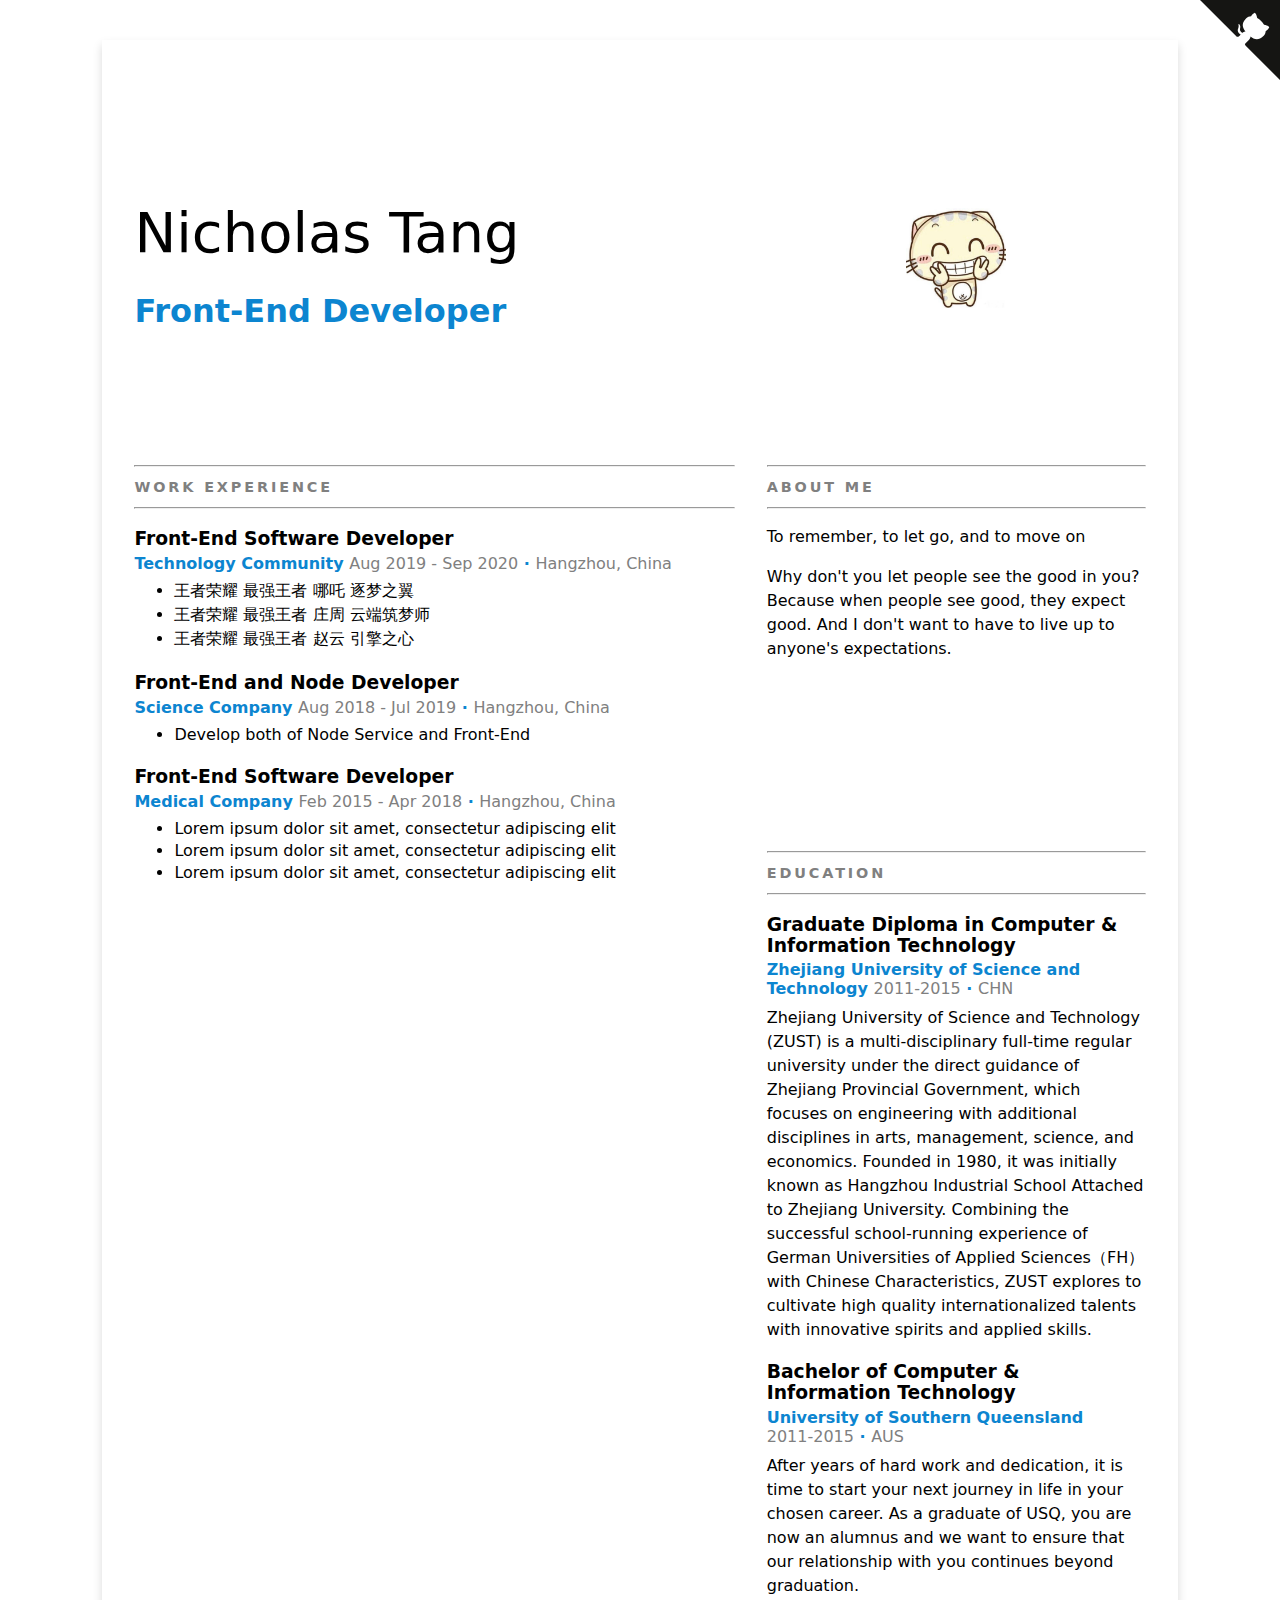
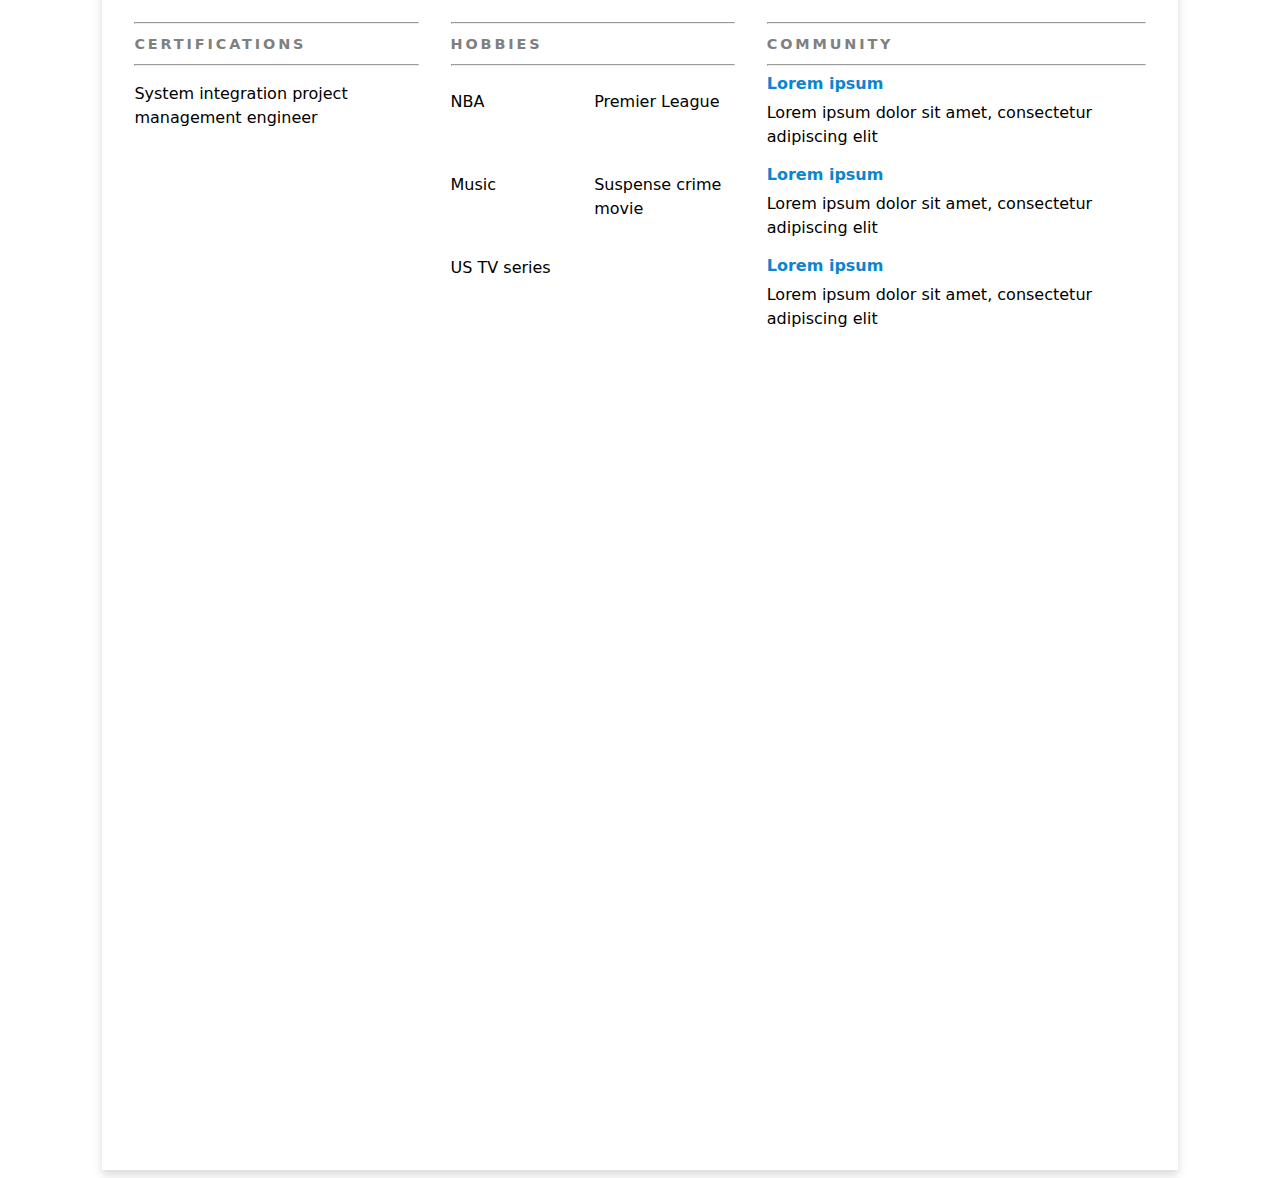
<file: index.html>
<!DOCTYPE html>
<html lang="en">
  <head>
    <meta charset="utf-8" />
    <meta name="viewport" content="width=device-width, initial-scale=1" />
    <title>CSS Grid resume starter</title>
    <link href="index.css" rel="stylesheet" />
    <style>
      body {
      }
      .loading {
        width: 100%;
        white-space: nowrap;
        overflow: hidden;
        animation: type 2s steps(50, end);
      }
      .loading2 {
        width: 100%;
        white-space: nowrap;
        overflow: hidden;
        animation: type2 2s steps(30, end);
      }
      .loading3 {
        width: 100%;
        white-space: nowrap;
        overflow: hidden;
        animation: type2 3.5s steps(30, end);
      }

      @keyframes type {
        from {
          width: 0;
        }
      }
      @keyframes type2 {
        0% {
          width: 0;
        }
        50% {
          width: 0;
        }
        100% {
          width: 100;
        }
      }
    </style>
  </head>

  <body>
    <main class="wrapper">
      <section class="resume">
        <section class="name">
          <div class="intro">
            <h1 class="heading loading2">
              Nicholas Tang
            </h1>
            <h2 class="role loading3">
              Front-End Developer
            </h2>
          </div>
        </section>

        <section class="image">
          <img class="avatar" src="cat.jpeg" alt="grey human avatar" />
        </section>
        <section class="about">
          <hr />
          <h2 class="section-name">
            About me
          </h2>
          <hr />
          <p>To remember, to let go, and to move on</p>
          <p class="">
            Why don't you let people see the good in you? Because when people see good, they expect good. And I don't
            want to have to live up to anyone's expectations.
          </p>
        </section>
        <section class="work">
          <hr />
          <h2 class="section-name">
            Work Experience
          </h2>
          <hr />
          <h3 class="job-title">
            Front-End Software Developer
          </h3>
          <h4 class="institute">
            Technology Community <span class="date">Aug 2019 - Sep 2020</span> ·
            <span class="location">Hangzhou, China</span>
          </h4>
          <ul class="details">
            <li>
              王者荣耀 最强王者 哪吒 逐梦之翼
            </li>
            <li>王者荣耀 最强王者 庄周 云端筑梦师</li>
            <li>
              王者荣耀 最强王者 赵云 引擎之心
            </li>
          </ul>
          <p class="company-blurb"></p>
          <h3 class="job-title">
            Front-End and Node Developer
          </h3>
          <h4 class="institute">
            Science Company <span class="date">Aug 2018 - Jul 2019</span> ·
            <span class="location">Hangzhou, China</span>
          </h4>

          <ul class="details">
            <li>
              Develop both of Node Service and Front-End
            </li>
          </ul>
          <h3 class="job-title">
            Front-End Software Developer
          </h3>
          <h4 class="institute">
            Medical Company <span class="date">Feb 2015 - Apr 2018</span> ·
            <span class="location">Hangzhou, China</span>
          </h4>
          <ul class="details">
            <li>
              Lorem ipsum dolor sit amet, consectetur adipiscing elit
            </li>
            <li>Lorem ipsum dolor sit amet, consectetur adipiscing elit</li>
            <li>
              Lorem ipsum dolor sit amet, consectetur adipiscing elit
            </li>
          </ul>
        </section>
        <section class="education">
          <hr />
          <h2 class="section-name">
            Education
          </h2>
          <hr />
          <h3 class="degree">
            Graduate Diploma in Computer & Information Technology
          </h3>
          <h4 class="institute">
            Zhejiang University of Science and Technology
            <span class="date">2011-2015</span> ·
            <span class="location">CHN</span>
          </h4>

          <p class="details">
            Zhejiang University of Science and Technology (ZUST) is a multi-disciplinary full-time regular university
            under the direct guidance of Zhejiang Provincial Government, which focuses on engineering with additional
            disciplines in arts, management, science, and economics. Founded in 1980, it was initially known as Hangzhou
            Industrial School Attached to Zhejiang University. Combining the successful school-running experience of
            German Universities of Applied Sciences（FH） with Chinese Characteristics, ZUST explores to cultivate high
            quality internationalized talents with innovative spirits and applied skills.
          </p>
          <h3 class="degree">
            Bachelor of Computer & Information Technology
          </h3>
          <h4 class="institute">
            University of Southern Queensland
            <span class="date">2011-2015</span> ·
            <span class="location">AUS</span>
          </h4>

          <p class="details">
            After years of hard work and dedication, it is time to start your next journey in life in your chosen
            career. As a graduate of USQ, you are now an alumnus and we want to ensure that our relationship with you
            continues beyond graduation.
          </p>
        </section>
        <section class="certifications">
          <hr />
          <h2 class="section-name">
            Certifications
          </h2>
          <hr />
          <p class="certification">
            System integration project management engineer
          </p>
        </section>
        <section class="community">
          <hr />
          <h2 class="section-name">
            Community
          </h2>
          <hr />
          <h4 class="institute">Lorem ipsum</h4>
          <p class="details">
            Lorem ipsum dolor sit amet, consectetur adipiscing elit
          </p>
          <h4 class="institute">Lorem ipsum</h4>
          <p class="details">
            Lorem ipsum dolor sit amet, consectetur adipiscing elit
          </p>
          <h4 class="institute">Lorem ipsum</h4>
          <p class="details">
            Lorem ipsum dolor sit amet, consectetur adipiscing elit
          </p>
        </section>
        <section class="hobbies">
          <hr />
          <h2 class="section-name">
            Hobbies
          </h2>
          <hr />
          <div class="hobby-grid">
            <p class="hobby">NBA</p>
            <p class="hobby">Premier League</p>
            <p class="hobby">Music</p>
            <p class="hobby">Suspense crime movie</p>
            <p class="hobby">US TV series</p>
          </div>
        </section>
      </section>
    </main>
    <a href="https://github.com/lebronjs/grid-resume" class="github-corner" aria-label="View source on GitHub"
      ><svg
        width="80"
        height="80"
        viewBox="0 0 250 250"
        style="fill: #151513; color: #fff; position: absolute; top: 0; border: 0; right: 0;"
        aria-hidden="true"
      >
        <path d="M0,0 L115,115 L130,115 L142,142 L250,250 L250,0 Z"></path>
        <path
          d="M128.3,109.0 C113.8,99.7 119.0,89.6 119.0,89.6 C122.0,82.7 120.5,78.6 120.5,78.6 C119.2,72.0 123.4,76.3 123.4,76.3 C127.3,80.9 125.5,87.3 125.5,87.3 C122.9,97.6 130.6,101.9 134.4,103.2"
          fill="currentColor"
          style="transform-origin: 130px 106px;"
          class="octo-arm"
        ></path>
        <path
          d="M115.0,115.0 C114.9,115.1 118.7,116.5 119.8,115.4 L133.7,101.6 C136.9,99.2 139.9,98.4 142.2,98.6 C133.8,88.0 127.5,74.4 143.8,58.0 C148.5,53.4 154.0,51.2 159.7,51.0 C160.3,49.4 163.2,43.6 171.4,40.1 C171.4,40.1 176.1,42.5 178.8,56.2 C183.1,58.6 187.2,61.8 190.9,65.4 C194.5,69.0 197.7,73.2 200.1,77.6 C213.8,80.2 216.3,84.9 216.3,84.9 C212.7,93.1 206.9,96.0 205.4,96.6 C205.1,102.4 203.0,107.8 198.3,112.5 C181.9,128.9 168.3,122.5 157.7,114.1 C157.9,116.9 156.7,120.9 152.7,124.9 L141.0,136.5 C139.8,137.7 141.6,141.9 141.8,141.8 Z"
          fill="currentColor"
          class="octo-body"
        ></path></svg></a
    ><style>
      .github-corner:hover .octo-arm {
        animation: octocat-wave 560ms ease-in-out;
      }
      @keyframes octocat-wave {
        0%,
        100% {
          transform: rotate(0);
        }
        20%,
        60% {
          transform: rotate(-25deg);
        }
        40%,
        80% {
          transform: rotate(10deg);
        }
      }
      @media (max-width: 500px) {
        .github-corner:hover .octo-arm {
          animation: none;
        }
        .github-corner .octo-arm {
          animation: octocat-wave 560ms ease-in-out;
        }
      }
    </style>
  </body>
</html>
</file>
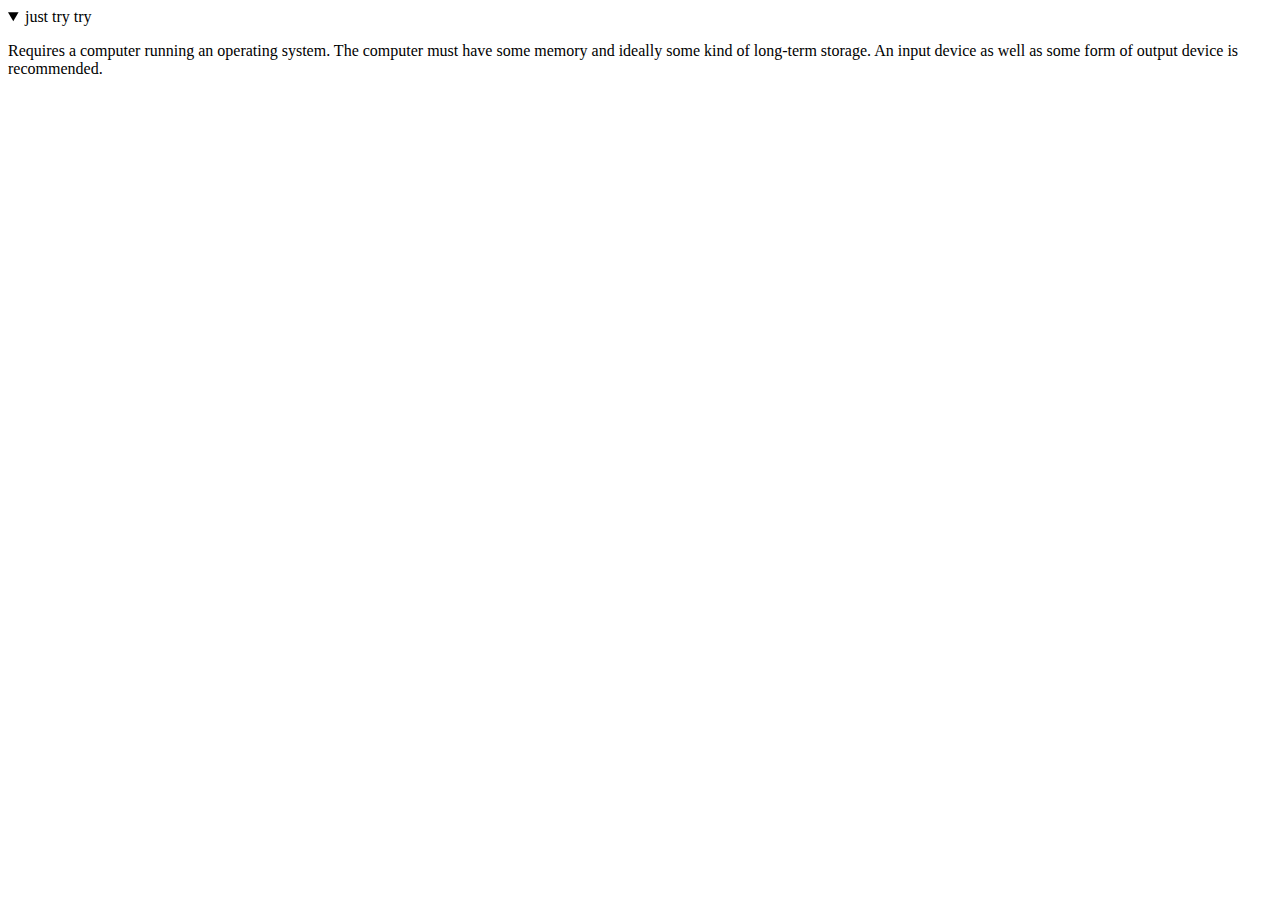
<file: test.html>
<html lang="en">
    <head>
        <meta charset="UTF-8" />
        <meta name="viewport" content="width=device-width, initial-scale=1.0" />
        <title>test</title>
    </head>
    <body>
        <details open>
            <summary>just try try</summary>
            <p>
                Requires a computer running an operating system. The computer
                must have some memory and ideally some kind of long-term
                storage. An input device as well as some form of output device
                is recommended.
            </p>
        </details>
    </body>
</html>
</file>
<file: index.css>
/* CSS VARIABLES */

:root {
  --primary-color: #ffffd0;
  --accent-color: #0c85d0;
  --secondary-text: grey;
  --close-spacing: 0.3em;
  --medium-spacing: 0.8em;
  --paper-height: 292mm;
  --paper-width: 210mm;
}

/* CSS GRID LAYOUT, MOBILE */
.resume {
  font-family: "Segoe UI", Candara, "Bitstream Vera Sans", "DejaVu Sans",
    "Bitstream Vera Sans", "Trebuchet MS", Verdana, "Verdana Ref", sans-serif;
  display: grid;
  grid-template-columns: 1fr;
  grid-template-areas:
    "name"
    "image"
    "about"
    "work"
    "education"
    "certifications"
    "community"
    "hobbies";
  row-gap: 0px;
  column-gap: 32px;
  padding: 2em 2em 0 2em;
  box-shadow: 0 5px 9px 0 rgba(0, 0, 0, 0.15);
}

.name {
  grid-area: name;
  display: flex;
  flex-direction: column;
  align-items: center;
  justify-content: center;
}

.image {
  grid-area: image;
  font-size: 0.85em;
  display: flex;
  flex-direction: column;
  align-items: center;
  justify-content: center;
}

.about {
  grid-area: about;
}

.work {
  grid-area: work;
}

.education {
  grid-area: education;
}

.skills {
  grid-area: skills;
}

.certifications {
  grid-area: certifications;
}

.community {
  grid-area: community;
}

.hobbies {
  grid-area: hobbies;
}

.avatar {
  width: 100px;
  height: 100px;
}

.name,
.image {
  padding-bottom: 1em;
}

.role,
.institute {
  color: var(--accent-color);
}

p {
  line-height: 1.5;
}

.job-title,
.degree {
  margin-bottom: 0;
}

.institute,
.heading,
.avatar {
  margin-top: var(--close-spacing);
  margin-bottom: var(--close-spacing);
}

.section-name {
  text-transform: uppercase;
  letter-spacing: 0.2em;
  font-size: 0.9em;
  color: var(--secondary-text);
}

.heading {
  font-size: 3em;
  font-weight: 400;
}

.technologies {
  text-align: justify;
  padding-right: 1em;
}

.details {
  font-weight: 400;
  font-family: system-ui, -apple-system, BlinkMacSystemFont, "Segoe UI", Roboto,
    Ubuntu, "Helvetica Neue", sans-serif;
  margin-top: 0.5em;
}

.details > li {
  padding-bottom: 0.2em;
}

.date,
.location {
  color: var(--secondary-text);
  display: inline-block;
  font-weight: normal;
}

.role {
  font-size: 1.5em;
  margin-bottom: 0;
}

.hobby-grid {
  display: grid;
  grid-template-columns: 1fr 1fr;
  grid-template-rows: 1fr 1fr;
  grid-gap: 3px;
}

/* aligns resume to center of page */

.wrapper {
  padding: 2em 0 0 0;
  display: flex;
  flex-direction: column;
  align-items: center;
}

/* MEDIUM  SCREEN */

@media (min-width: 650px) {
  .resume {
    grid-template-columns: 2fr 1fr;
    grid-template-areas:
      "name image"
      "about about"
      "work work"
      "education education"
      "certifications certifications"
      "hobbies hobbies"
      "community community";
    box-shadow: 0 5px 9px 0 rgba(0, 0, 0, 0.15);
  }

  .name {
    justify-content: center;
    align-items: flex-start;
  }
}

/* LARGE SCREEN AND PRINT LAYOUT */

@media (min-width: 900px), print {
  .resume {
    width: 80%;
    grid-template-columns: 0.75fr 0.75fr 1fr;
    grid-template-rows: 1fr 1fr 1fr 1fr 1fr 1fr 1fr;
    grid-template-areas:
      "name name image"
      "work work about"
      "work work education"
      "work work education"
      "certifications hobbies community"
      "certifications hobbies community";
  }

  .heading {
    font-size: 3.5em;
  }

  .role {
    font-size: 2em;
  }
}

@media print {
  .resume a {
    color: inherit;
    text-decoration: none;
  }

  .resume {
    font-size: 80%;
    width: var(--paper-width);
    height: var(--paper-height);
    box-shadow: none;
  }

  .name {
    justify-content: center;
    align-items: flex-start;
  }
}

@page {
  padding: 0;
  margin: 0cm;
  size: A4 portrait;
}
</file>
